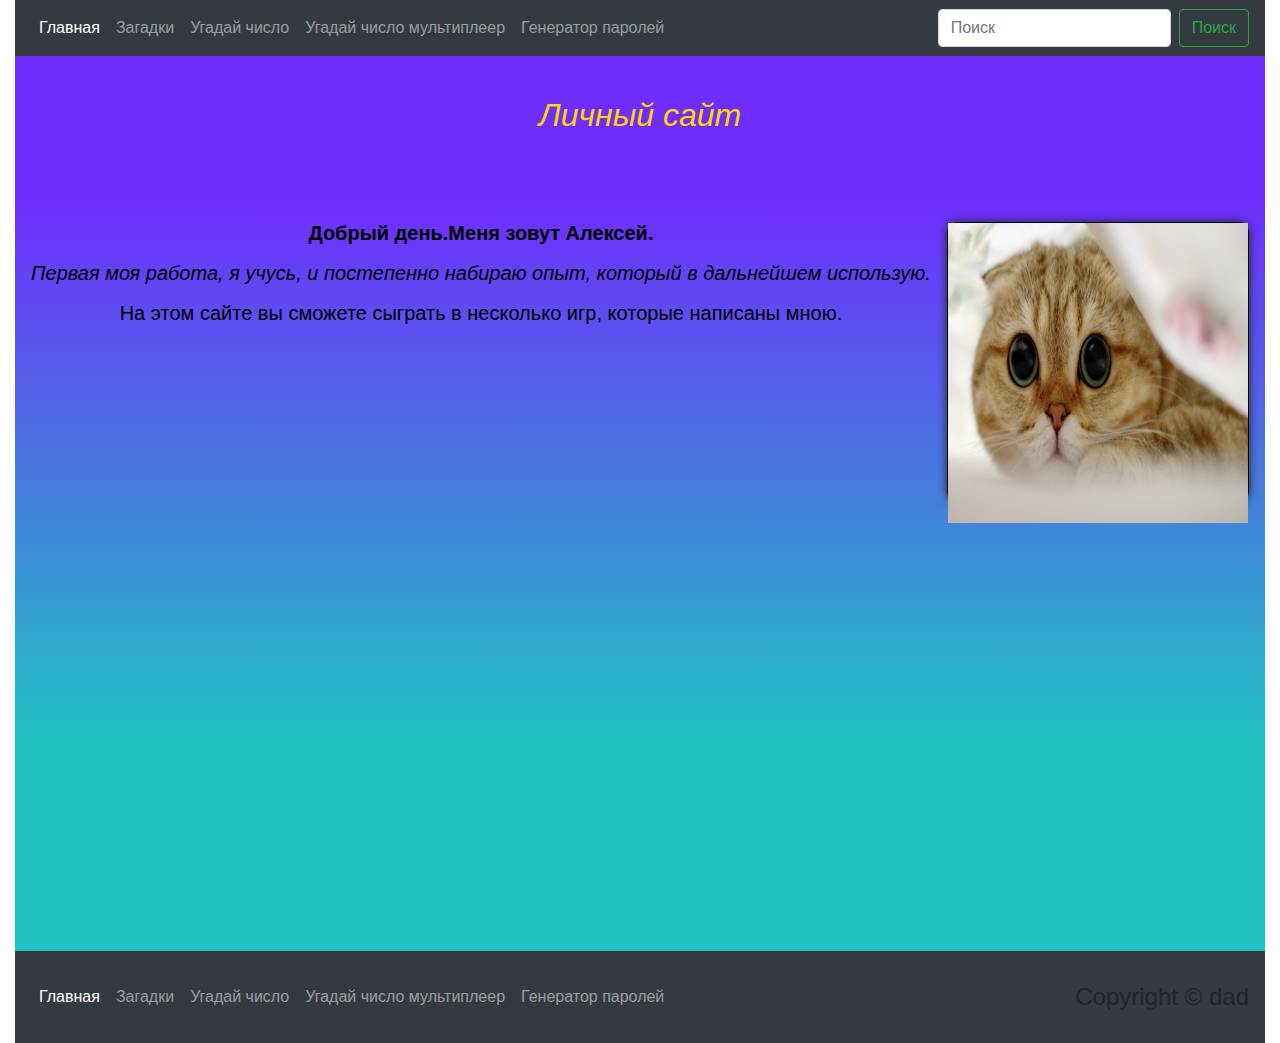
<file: index.html>
<!DOCTYPE html>
<html>

<head>
    <meta charset="utf-8">
    <meta http-equiv="X-UA-Compatible" content="IE=edge">
    <meta name="viewport" content="width=device-width, initial-scale=1.0">
    <title>Первая страница</title>
    <link rel="stylesheet" href="css/style.css">
    <link rel="stylesheet" href="css/bootstrap.min.css">
</head>

<body>
    <div class="container-fluid">
        <nav class="navbar navbar-expand-lg navbar navbar-dark bg-dark">
            <button class="navbar-toggler" type="button" data-toggle="collapse" data-target="#navbarScroll"
                aria-controls="navbarScroll" aria-expanded="false" aria-label="Toggle navigation">
                <span class="navbar-toggler-icon"></span>
            </button>
            <div class="collapse navbar-collapse" id="navbarScroll">
                <div class="navbar-nav">
                    <a class="nav-link active" href='index.html'>Главная<span class="sr-only">(текущая)</span></a>
                    <a class="nav-link" href='puzzle.html'>Загадки</a>
                    <a class="nav-link" href='guess.html'>Угадай число</a>
                    <a class="nav-link" href='guess2.html'>Угадай число мультиплеер</a>
                    <a class="nav-link" href='pass-generat.html'>Генератор паролей</a>
                </div>

            </div>
            <form class="form-inline">
                <input class="form-control mr-sm-2" type="search" placeholder="Поиск" aria-label="Поиск">
                <button class="btn btn-outline-success my-2 my-sm-0" type="submit">Поиск</button>
            </form>
        </nav>
        <div class="center_page">

            <h1 class="center_title">Личный сайт</h1>
            <div class="center_basic">

                <div class="center_text">
                    <blockquote class="blockquote text-center">
                        <p class="center_two"><b>Добрый день.Меня зовут Алексей.</p></b>
                        <p class="center_three"><i>Первая моя работа,
                                я учусь, и постепенно набираю опыт, который в дальнейшем использую.
                        </p></i>
                        <div class="center_three">На этом сайте вы сможете сыграть в несколько игр, которые написаны
                            мною.
                        </div>
                    </blockquote>
                </div>
                <div class="center_icon">
                    <img src="img/cats2.jpg" width="300" height="300" alt="cats">
                </div>
            </div>
        </div>
        <!-- <div class="footer"> -->
        <nav class="navbar navbar-expand-lg navbar navbar-dark bg-dark">
            <div class="collapse navbar-collapse" id="navbarNavAltMarkup">
                <div class="navbar-nav">
                    <a class="nav-link active" href='index.html'>Главная<span class="sr-only">(текущая)</span></a>
                    <a class="nav-link" href='puzzle.html'>Загадки</a>
                    <a class="nav-link" href='guess.html'>Угадай число</a>
                    <a class="nav-link" href='guess2.html'>Угадай число мультиплеер</a>
                    <a class="nav-link" href='pass-generat.html'>Генератор паролей</a>
                </div>
            </div>

            <div class="footer_copy">
                Copyright &copy; dad
            </div>
            <!-- </div> -->
        </nav>
    </div>
    <script src="js/bootstrap.min.js"></script>
</body>

</html>
</file>
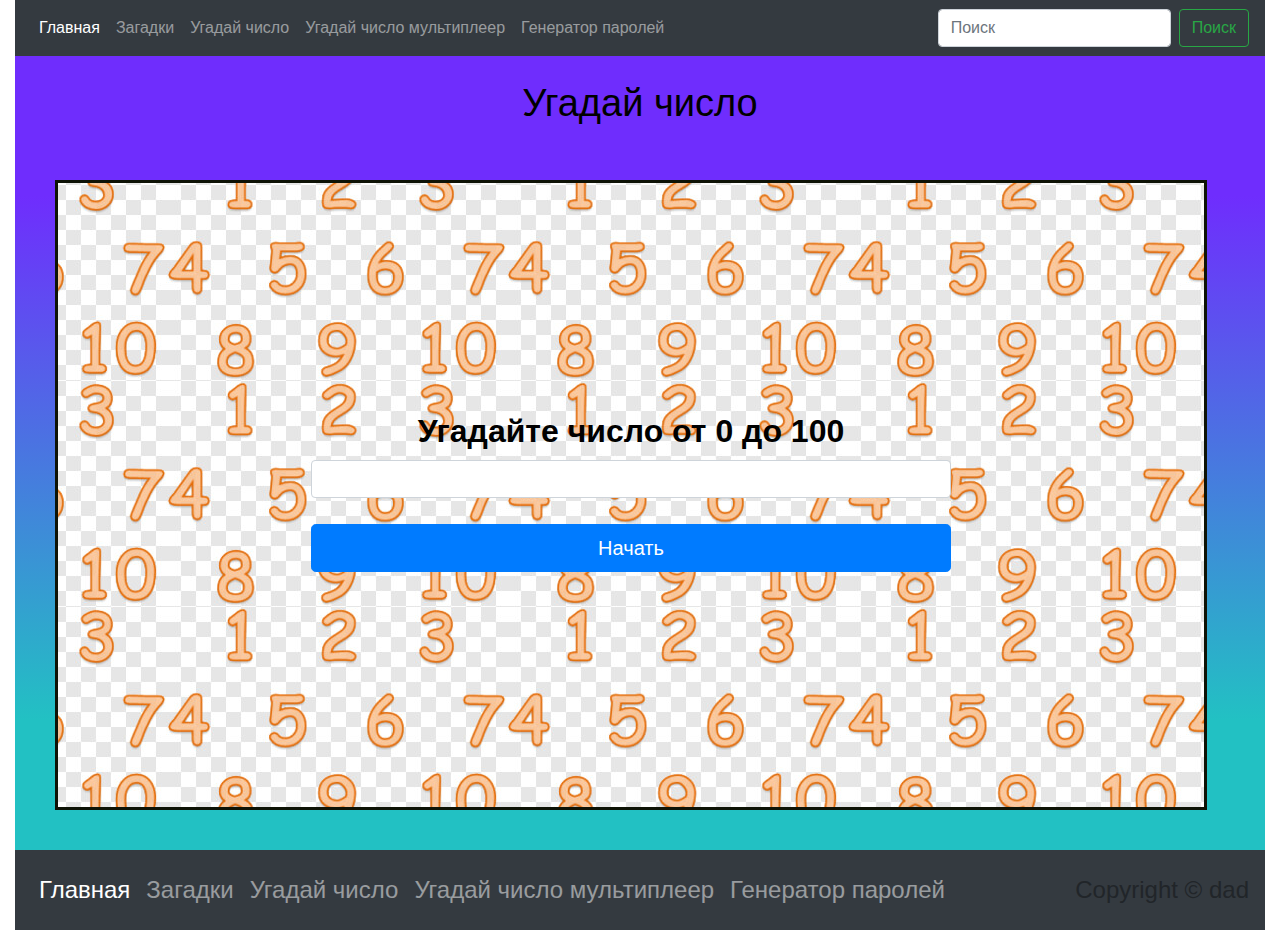
<file: guess.html>
<!DOCTYPE html>
<html>

<head>
    <meta charset="utf-8">
    <meta http-equiv="X-UA-Compatible" content="IE=edge">
    <meta name="viewport" content="width=device-width, initial-scale=1.0">
    <title>Первая страница</title>
    <link rel="stylesheet" href="css/style.css">
    <link rel="stylesheet" href="css/bootstrap.min.css">
    <script type="text/javascript">

        let answer = parseInt(Math.random() * 100);
        let tryCount = 0;
        let maxTryCount = 5;



        function readInt() {
            let number = document.getElementById('userAnswer').value;
            return +document.getElementById('userAnswer').value;

        }

        function write(text) {
            document.getElementById('info').innerHTML = text;
        }

        function hide(id) {
            document.getElementById(id).style.display = "none";
        }


        function guess() {
            tryCount++;

            let userAnswer = readInt();
            if (userAnswer == answer) {
                write("Поздравляю,вы выиграли");
                hide("button");
                hide("userAnswer");
            } else if (tryCount >= maxTryCount) {
                write("Вы проиграли.<br> Все попытки исчерпаны. Правильный ответ: " + answer);
                hide("button");
                hide("userAnswer");
            } else if (userAnswer > answer) {
                write("Вы ввели слишком большое число<br>Попробуй еще раз. Введите число от 1 до 100");
            } else if (userAnswer < answer) {
                write("Вы ввели слишком маленькое число<br>Попробуй еще раз.Введите число от 1 до 100");
            }
        }

    </script>
</head>

<body>
    <div class="container-fluid">
        <nav class="navbar navbar-expand-lg navbar navbar-dark bg-dark">
            <button class="navbar-toggler" type="button" data-toggle="collapse" data-target="#navbarScroll"
                aria-controls="navbarScroll" aria-expanded="false" aria-label="Toggle navigation">
                <span class="navbar-toggler-icon"></span>
            </button>
            <div class="collapse navbar-collapse" id="navbarScroll">
                <div class="navbar-nav">
                    <a class="nav-link active" href='index.html'>Главная<span class="sr-only">(текущая)</span></a>
                    <a class="nav-link" href='puzzle.html'>Загадки</a>
                    <a class="nav-link" href='guess.html'>Угадай число</a>
                    <a class="nav-link" href='guess2.html'>Угадай число мультиплеер</a>
                    <a class="nav-link" href='pass-generat.html'>Генератор паролей</a>
                </div>

            </div>
            <form class="form-inline">
                <input class="form-control mr-sm-2" type="search" placeholder="Поиск" aria-label="Поиск">
                <button class="btn btn-outline-success my-2 my-sm-0" type="submit">Поиск</button>
            </form>
        </nav>
        <div class="center_page guess_cent">
            <h1 class="center_puzzle">Угадай число</h1>
            <div class="box guess">

                <p class="box_header" id="info"><b>Угадайте число от 0 до 100</b></p>
                <div class="box_guess block">
                    <input type="text" class="form-control" id="userAnswer">
                    <br>
                    <a href="#" class="btn btn-primary btn-lg" id="button" onclick="guess();">Начать</a>
                </div>
            </div>

            <nav class="navbar navbar-expand-lg navbar navbar-dark bg-dark">
                <div class="collapse navbar-collapse" id="navbarNavAltMarkup">
                    <div class="navbar-nav">
                        <a class="nav-link active" href='index.html'>Главная<span class="sr-only">(текущая)</span></a>
                        <a class="nav-link" href='puzzle.html'>Загадки</a>
                        <a class="nav-link" href='guess.html'>Угадай число</a>
                        <a class="nav-link" href='guess2.html'>Угадай число мультиплеер</a>
                        <a class="nav-link" href='pass-generat.html'>Генератор паролей</a>
                    </div>
                </div>

                <div class="footer_copy">
                    Copyright &copy; dad
                </div>
                <!-- </div> -->
            </nav>
        </div>
        <script src="js/bootstrap.min.js"></script>
</body>

</html>
</body>

</html>
</file>
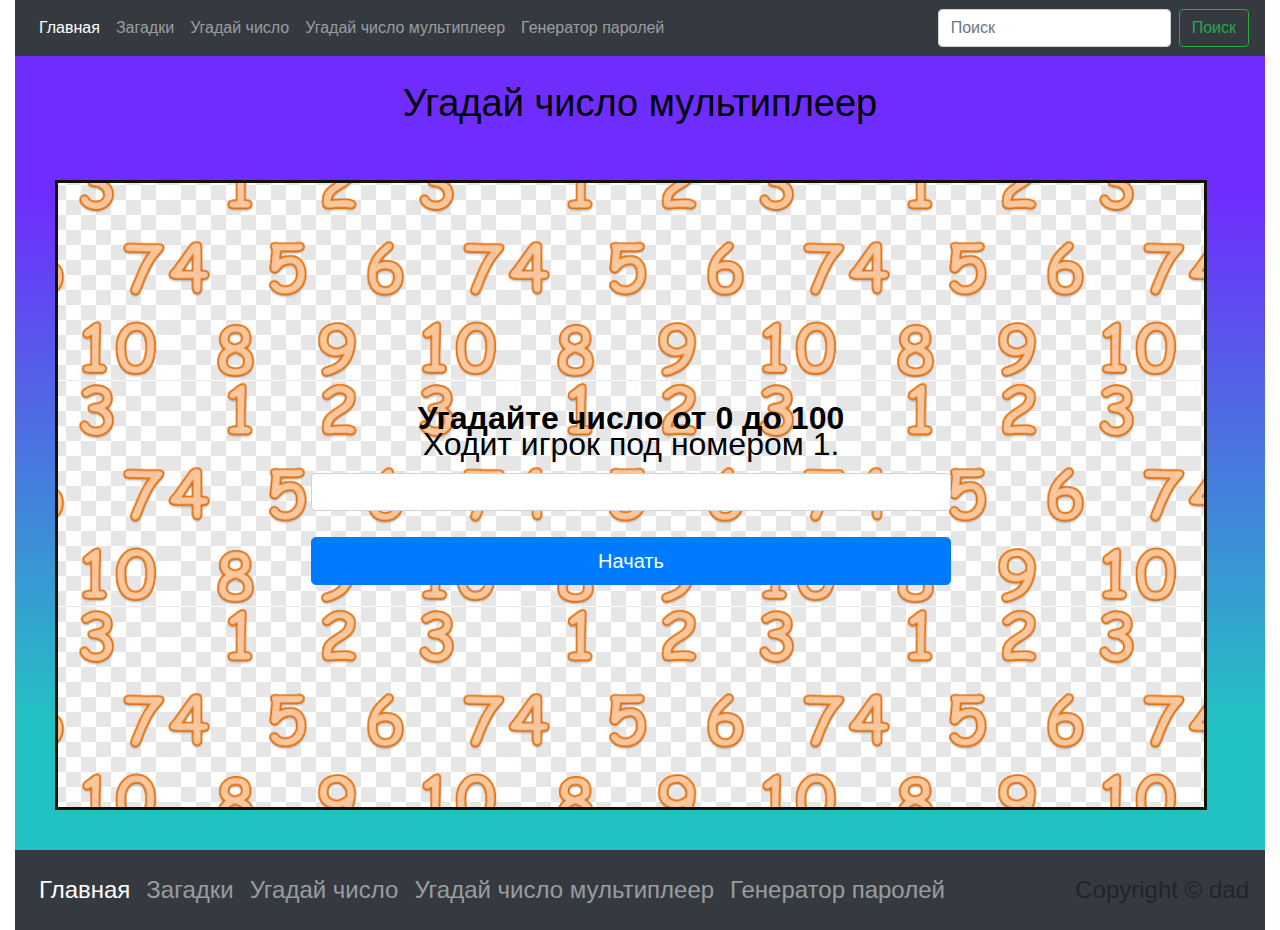
<file: guess2.html>
<!DOCTYPE html>
<html>

<head>
    <meta charset="utf-8">
    <meta http-equiv="X-UA-Compatible" content="IE=edge">
    <meta name="viewport" content="width=device-width, initial-scale=1.0">
    <title>Первая страница</title>
    <link rel="stylesheet" href="css/style.css">
    <link rel="stylesheet" href="css/bootstrap.min.css">
    <script type="text/javascript">

        let answer = parseInt(Math.random() * 100);
        // let tryCount = 0;
        // let maxTryCount = 5;
        let playerNumber = 1;


        function readInt() {
            let number = document.getElementById('userAnswer').value;
            return +document.getElementById('userAnswer').value;

        }

        function write(text) {
            document.getElementById('info').innerHTML = text;
        }

        function hide(id) {
            document.getElementById(id).style.display = "none";
        }


        function guess() {

            let userAnswer = readInt();
            if (userAnswer == answer) {
                write("Поздравляю, выиграл игрок" + playerNumber + "</b>");
                hide("button");
                hide("userAnswer");
            } else if (userAnswer > answer) {
                changePlayer();
                write("Вы ввели слишком большое число<br>Ходит игрок " +
                    playerNumber + "<br>. Введите число от 1 до 100");
            } else if (userAnswer < answer) {
                changePlayer();
                write("Вы ввели слишком маленькое число<br><br>Ходит игрок " +
                    playerNumber + ".<br>Введите число от 1 до 100");
            }
        }

        function changePlayer() {
            if (playerNumber == 1)
                playerNumber = 2;
            else
                playerNumber = 1;

        }

    </script>
</head>

<body>
    <div class="container-fluid">
        <nav class="navbar navbar-expand-lg navbar navbar-dark bg-dark">
            <button class="navbar-toggler" type="button" data-toggle="collapse" data-target="#navbarScroll"
                aria-controls="navbarScroll" aria-expanded="false" aria-label="Toggle navigation">
                <span class="navbar-toggler-icon"></span>
            </button>
            <div class="collapse navbar-collapse" id="navbarScroll">
                <div class="navbar-nav">
                    <a class="nav-link active" href='index.html'>Главная<span class="sr-only">(текущая)</span></a>
                    <a class="nav-link" href='puzzle.html'>Загадки</a>
                    <a class="nav-link" href='guess.html'>Угадай число</a>
                    <a class="nav-link" href='guess2.html'>Угадай число мультиплеер</a>
                    <a class="nav-link" href='pass-generat.html'>Генератор паролей</a>
                </div>

            </div>
            <form class="form-inline">
                <input class="form-control mr-sm-2" type="search" placeholder="Поиск" aria-label="Поиск">
                <button class="btn btn-outline-success my-2 my-sm-0" type="submit">Поиск</button>
            </form>
        </nav>
        <div class="center_page guess_cent">
            <h1 class="center_puzzle">Угадай число мультиплеер</h1>
            <div class="box guess">

                <p class="box_header" id="info"><b>Угадайте число от 0 до 100</b><br>
                    Ходит игрок под номером 1.</p>
                <div class="box_guess block">
                    <input type="text" class="form-control" id="userAnswer">
                    <br>
                    <a href="#" class="btn btn-primary btn-lg" id="button" onclick="guess();">Начать</a>
                </div>
            </div>

            <nav class="navbar navbar-expand-lg navbar navbar-dark bg-dark">
                <div class="collapse navbar-collapse" id="navbarNavAltMarkup">
                    <div class="navbar-nav">
                        <a class="nav-link active" href='index.html'>Главная<span class="sr-only">(текущая)</span></a>
                        <a class="nav-link" href='puzzle.html'>Загадки</a>
                        <a class="nav-link" href='guess.html'>Угадай число</a>
                        <a class="nav-link" href='guess2.html'>Угадай число мультиплеер</a>
                        <a class="nav-link" href='pass-generat.html'>Генератор паролей</a>
                    </div>
                </div>

                <div class="footer_copy">
                    Copyright &copy; dad
                </div>
                <!-- </div> -->
            </nav>
        </div>
        <script src="js/bootstrap.min.js"></script>
</body>

</html>
</body>

</html>
</file>
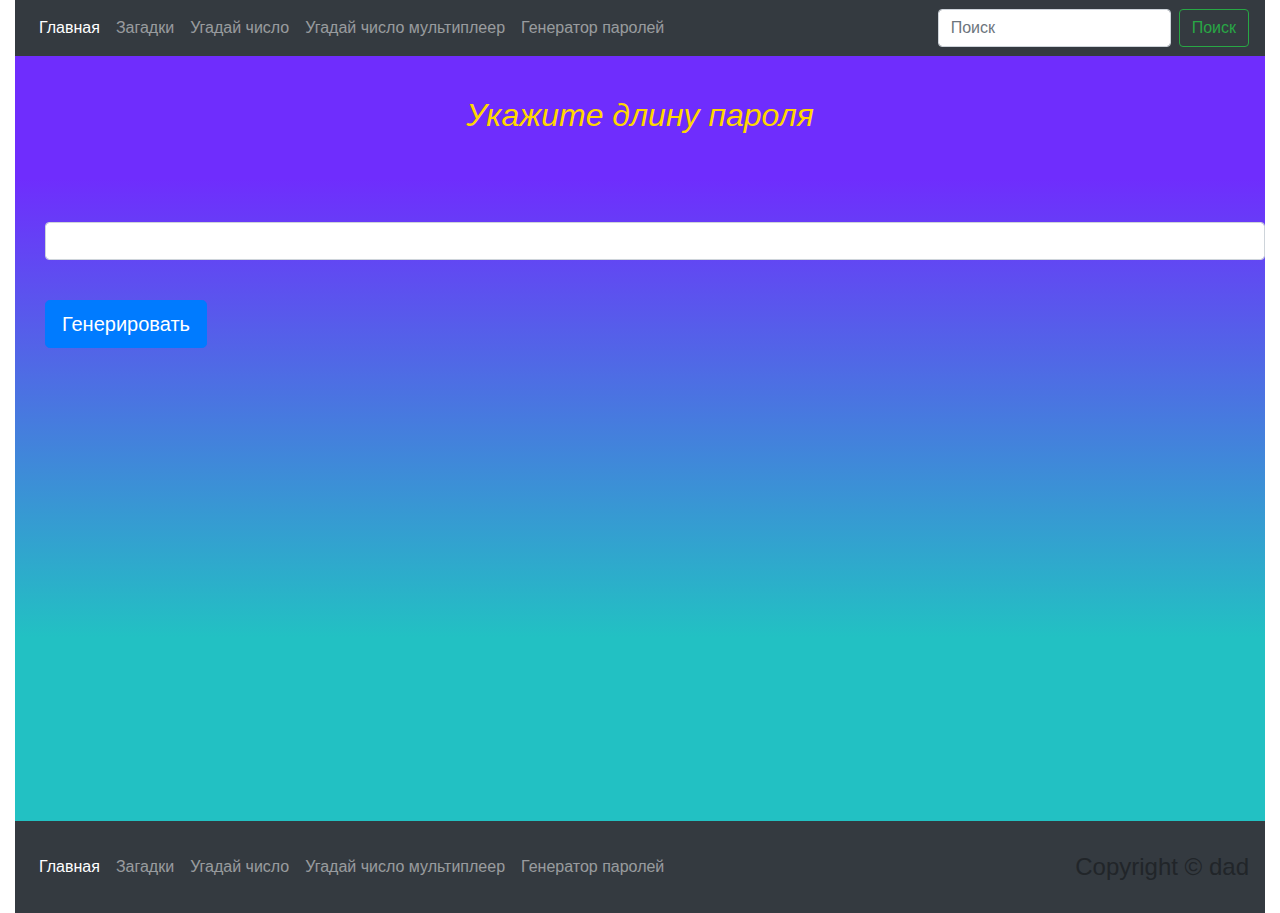
<file: pass-generat.html>
<!DOCTYPE html>
<html>

<head>
    <meta charset="utf-8">
    <meta http-equiv="X-UA-Compatible" content="IE=edge">
    <meta name="viewport" content="width=device-width, initial-scale=1.0">
    <title>Первая страница</title>
    <link rel="stylesheet" href="css/style.css">
    <link rel="stylesheet" href="css/bootstrap.min.css">
    <script type="text/javascript">

        let letter = ['a', 'b', 'c', 'd', 'e', 'f', 'g', 'h', 'i', 'j', 'k', 'l', 'm', 'n', 'o', 'p', 'q', 'r', 's', 't', 'u', 'v', 'w', 'x', 'y', 'z', '1', '2', '3', '4', '5', '6', '7', '8', '9', 'A', 'B', 'C', 'D', 'E', 'F', 'G', 'H', 'I', 'J', 'K', 'L', 'M', 'N', 'O', 'P', 'Q', 'R', 'S', 'T', 'U', 'V', 'W', 'X', 'Y', 'Z'];

        function readInt() {
            return +document.getElementById('userAnswer').value;
        }

        function write(text) {
            document.getElementById('password').innerHTML = text;
        }

        function getRandomNumber(max) {
            return Math.round(Math.random() * max);
        }

        function generateText(letter, length) {
            let text = '';
            for (let i = 0; i < length; i++) {
                let n = getRandomNumber(letter.length - 1);
                text = text + letter[n];
            }
            return text;
        }

        function generate() {
            let length = readInt();
            let password = generateText(letter, length);
            write(password);
        }
    </script>
</head>

<body>
    <div class="container-fluid">
        <nav class="navbar navbar-expand-lg navbar navbar-dark bg-dark">
            <button class="navbar-toggler" type="button" data-toggle="collapse" data-target="#navbarScroll"
                aria-controls="navbarScroll" aria-expanded="false" aria-label="Toggle navigation">
                <span class="navbar-toggler-icon"></span>
            </button>
            <div class="collapse navbar-collapse" id="navbarScroll">
                <div class="navbar-nav">
                    <a class="nav-link active" href='index.html'>Главная<span class="sr-only">(текущая)</span></a>
                    <a class="nav-link" href='puzzle.html'>Загадки</a>
                    <a class="nav-link" href='guess.html'>Угадай число</a>
                    <a class="nav-link" href='guess2.html'>Угадай число мультиплеер</a>
                    <a class="nav-link" href='pass-generat.html'>Генератор паролей</a>
                </div>

            </div>
            <form class="form-inline">
                <input class="form-control mr-sm-2" type="search" placeholder="Поиск" aria-label="Поиск">
                <button class="btn btn-outline-success my-2 my-sm-0" type="submit">Поиск</button>
            </form>

        </nav>
        <div class="center_box">
            <h3 class="center_title">Укажите длину пароля</h3>
            <div class="center_group">
                <input type="number" class="form-control" id="userAnswer">
                <h3 class="gener_pas" id="password"></h3>
                <a href="#" class="btn btn-primary btn-lg" onClick="generate();">Генерировать</a>
            </div>
        </div>
        <nav class="navbar navbar-expand-lg navbar navbar-dark bg-dark">
            <div class="collapse navbar-collapse" id="navbarNavAltMarkup">
                <div class="navbar-nav">
                    <a class="nav-link active" href='index.html'>Главная<span class="sr-only">(текущая)</span></a>
                    <a class="nav-link" href='puzzle.html'>Загадки</a>
                    <a class="nav-link" href='guess.html'>Угадай число</a>
                    <a class="nav-link" href='guess2.html'>Угадай число мультиплеер</a>
                    <a class="nav-link" href='pass-generat.html'>Генератор паролей</a>
                </div>
            </div>

            <div class="footer_copy">
                Copyright &copy; dad
            </div>
        </nav>
    </div>
    <script src="js/bootstrap.min.js"></script>
</body>

</html>
</file>
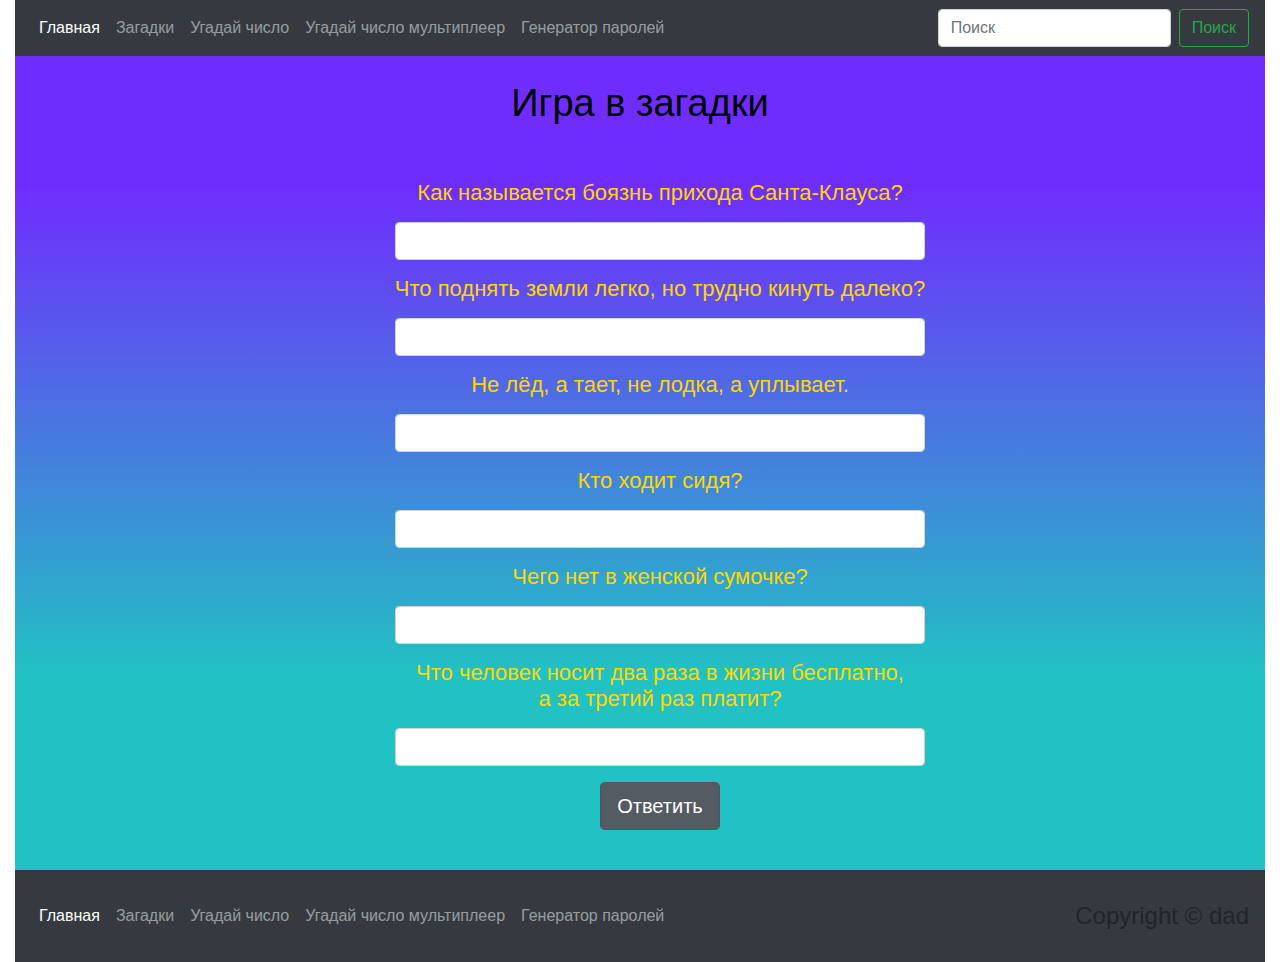
<file: puzzle.html>
<!DOCTYPE html>
<html>

<head>
    <meta charset="utf-8">
    <meta http-equiv="X-UA-Compatible" content="IE=edge">
    <meta name="viewport" content="width=device-width, initial-scale=1.0">
    <title>Первая страница</title>
    <link rel="stylesheet" href="css/style.css">
    <link rel="stylesheet" href="css/bootstrap.min.css">
    <script type="text/javascript">

        let score = 0;

        function checkAnswer(inputId, answer) {
            let userAnswer = document.getElementById(inputId).value;
            userAnswer = userAnswer.toLowerCase();
            for (let i = 0; i < answer.length; i++) {
                if (userAnswer == answer[i]) {
                    score++;
                    break;
                }
            }
        }
        function checkAnswers() {

            checkAnswer('userAnswer1', ['клаустрофобия', 'клаустрофобы']);
            checkAnswer('userAnswer2', ['пух', 'пуха']);
            checkAnswer('userAnswer3', ['зарплата', 'зп']);
            checkAnswer('userAnswer4', ['шахматист', 'шахматисты']);
            checkAnswer('userAnswer5', ['порядка', 'порядок']);
            checkAnswer('userAnswer5', ['зуб', 'зубы']);

            alert('Вы угадали ' + score + ' загадок');
        }
    </script>
</head>

<body>
    <div class="container-fluid">
        <nav class="navbar navbar-expand-lg navbar navbar-dark bg-dark">
            <button class="navbar-toggler" type="button" data-toggle="collapse" data-target="#navbarScroll"
                aria-controls="navbarScroll" aria-expanded="false" aria-label="Toggle navigation">
                <span class="navbar-toggler-icon"></span>
            </button>
            <div class="collapse navbar-collapse" id="navbarScroll">
                <div class="navbar-nav">
                    <a class="nav-link active" href='index.html'>Главная<span class="sr-only">(текущая)</span></a>
                    <a class="nav-link" href='puzzle.html'>Загадки</a>
                    <a class="nav-link" href='guess.html'>Угадай число</a>
                    <a class="nav-link" href='guess2.html'>Угадай число мультиплеер</a>
                    <a class="nav-link" href='pass-generat.html'>Генератор паролей</a>
                </div>

            </div>
            <form class="form-inline">
                <input class="form-control mr-sm-2" type="search" placeholder="Поиск" aria-label="Поиск">
                <button class="btn btn-outline-success my-2 my-sm-0" type="submit">Поиск</button>
            </form>
        </nav>
        <div class="center_page">
            <h1 class="center_puzzle">Игра в загадки </h1>
            <div class="box">
                <form>
                    <div class="form-group">
                        <p class="box_text">Как называется боязнь прихода Санта-Клауса?</p>
                        <input class="form-control" type="text" id="userAnswer1">
                    </div>
                    <div class="form-group">
                        <p class="box_text">Что поднять земли легко, но трудно кинуть далеко?</p>
                        <input class="form-control" type="text" id="userAnswer2">
                    </div>
                    <div class="form-group">
                        <p class="box_text">Не лёд, а тает, не лодка, а уплывает.</p>
                        <input class="form-control" type="text" id="userAnswer3">
                    </div>
                    <div class="form-group">
                        <p class="box_text">Кто ходит сидя?</p>
                        <input class="form-control" type="text" id="userAnswer4">
                    </div>
                    <div class="form-group">
                        <p class="box_text">Чего нет в женской сумочке?</p>
                        <input class="form-control" type="text" id="userAnswer5">
                    </div>
                    <div class="form-group">
                        <p class="box_text">Что человек носит два раза в жизни бесплатно,<br> а за третий раз платит?
                        </p>
                        <input class="form-control" type="text" id="userAnswer6">
                    </div>

                    <a href="#" class="btn btn-secondary btn-lg active" role="button" aria-pressed="true"
                        onclick="checkAnswers();">Ответить</a>
                </form>
            </div>
        </div>

        <nav class="navbar navbar-expand-lg navbar navbar-dark bg-dark">
            <div class="collapse navbar-collapse" id="navbarNavAltMarkup">
                <div class="navbar-nav">
                    <a class="nav-link active" href='index.html'>Главная<span class="sr-only">(текущая)</span></a>
                    <a class="nav-link" href='puzzle.html'>Загадки</a>
                    <a class="nav-link" href='guess.html'>Угадай число</a>
                    <a class="nav-link" href='guess2.html'>Угадай число мультиплеер</a>
                    <a class="nav-link" href='pass-generat.html'>Генератор паролей</a>
                </div>
            </div>

            <div class="footer_copy">
                Copyright &copy; dad
            </div>
            <!-- </div> -->
        </nav>
    </div>
    <script src="js/bootstrap.min.js"></script>
</body>

</html>
</file>
<file: css/style.css>
@font-face {
    font-family: 'Lobster';
    src: url(fonts/Lobster-Regular.ttf) format(ttf);
    font-weight: 400;
    font-style: normal;
}

@keyframes ball {
    from {
        background-position: 3000px 90%, 180% 40%, 0 0;
    }

    to {
        background-position: -2000px 90%, -300px 20%, 0 0;
    }
}

* {
    margin: 0;
    padding: 0;
}

.container {
    margin: 0;
    padding: 0;
    width: 100%;
    font-family: 'Lobster';

}

.menu_page_block {
    padding: 10px 0 0 0;
    border-width: 0.14px;
    text-decoration: none;
    border-style: solid;
    height: 38px;
    display: flex;
    justify-content: space-around;
    background: rgb(156, 148, 148);
    background: linear-gradient(0deg, rgba(156, 148, 148, 1) 24%, rgba(217, 213, 213, 1) 91%);
}

.center_page {
    display: flex;
    justify-content: space-between;
    flex-direction: column;
    /* 
    width: 96.5vw;
    height: 85vh; */
    font-size: 24px;
    line-height: 23.95px;
    background: linear-gradient(0deg, rgba(34, 193, 195, 1) 24%, rgba(111, 45, 253, 1) 84%);
}


.center_title {
    font-style: italic;
    display: flex;
    padding: 40px 0 80px 0;
    font-size: 40px;
    justify-content: center;
    color: #FFD700;
    font-size: 32px;
}

.center_basic {
    display: flex;
    justify-content: space-evenly;
    height: 81vh;
    font-size: 32px;
}

.center_icon {
    height: 31.1vh;
    display: flex;
    justify-content: flex-start;
    background-image: "img/cats2.jpg" width="300" height="300" alt="cats";
    border-radius: 10px;
    border: 1px solid black;
    box-shadow: 0 0 10px 0;

}

.center_text {
    color: black;
    font-size: 26px;
}

.footer {
    display: flex;
    justify-content: space-around;
    flex-direction: column;
    height: 79px;
    box-sizing: border-box;
    background: linear-gradient(0deg, rgba(52, 50, 50, 1) 24%, rgba(0, 0, 0, 1) 91%);
}

.footer_menu {
    display: flex;
    justify-content: space-around;
    font-size: 20px;
    height: 26vh;
    margin: 20px 0 0 0;
}

.footer_copy {
    display: flex;
    font-style: aliceblue;
    justify-content: center;
    font-size: 24px;
    margin: 20px 0 20px 0;
}

.center_puzzle {
    font-size: 38px;
    text-align: center;
    padding: 25px 0 25px 0;
    color: black;
}

.box {
    display: flex;
    justify-content: center;
    font-style: normal;
    font-weight: 400;
    font-size: 22px;
    line-height: 26px;
    color: #FFD700;
    margin: 20px 0 40px 40px;
    text-align: center;
}

.form {
    width: 100vw;
}

.box_text {}

.box_input {
    width: 30vw;
    height: 4vh;
    background-color: #FFFFFF;
    color: #000000;
    padding: 0 0 0 16px;
    border: 1px solid rgba(164, 164, 164, 1);
}

.box_button {
    display: flex;
    justify-content: center;
    margin: 40px 0 10px 0;
}

.guess_cent {}

.guess {
    height: 70vh;
    display: flex;
    flex-direction: column;
    width: 90vw;
    border: 3px solid #0e1306;
    background: url(../img/numb.png)90% 90% repeat fixed;
    animation: ball 40s linear infinite;
}

.box_header {
    color: #000000;
    font-size: 32px;

}

.block {
    width: 50vw;
    margin: 0 auto;
    display: flex;
    flex-direction: column;
    justify-content: center;
}

.center_box {
    height: 85vh;
    background: linear-gradient(0deg, rgba(34, 193, 195, 1) 24%, rgba(111, 45, 253, 1) 84%);
}

.gener_pas {
    margin: 0 0 40px 0;
}


.center_group {
    margin-left: 30px;
    padding-bottom: 40px;
}
</file>
